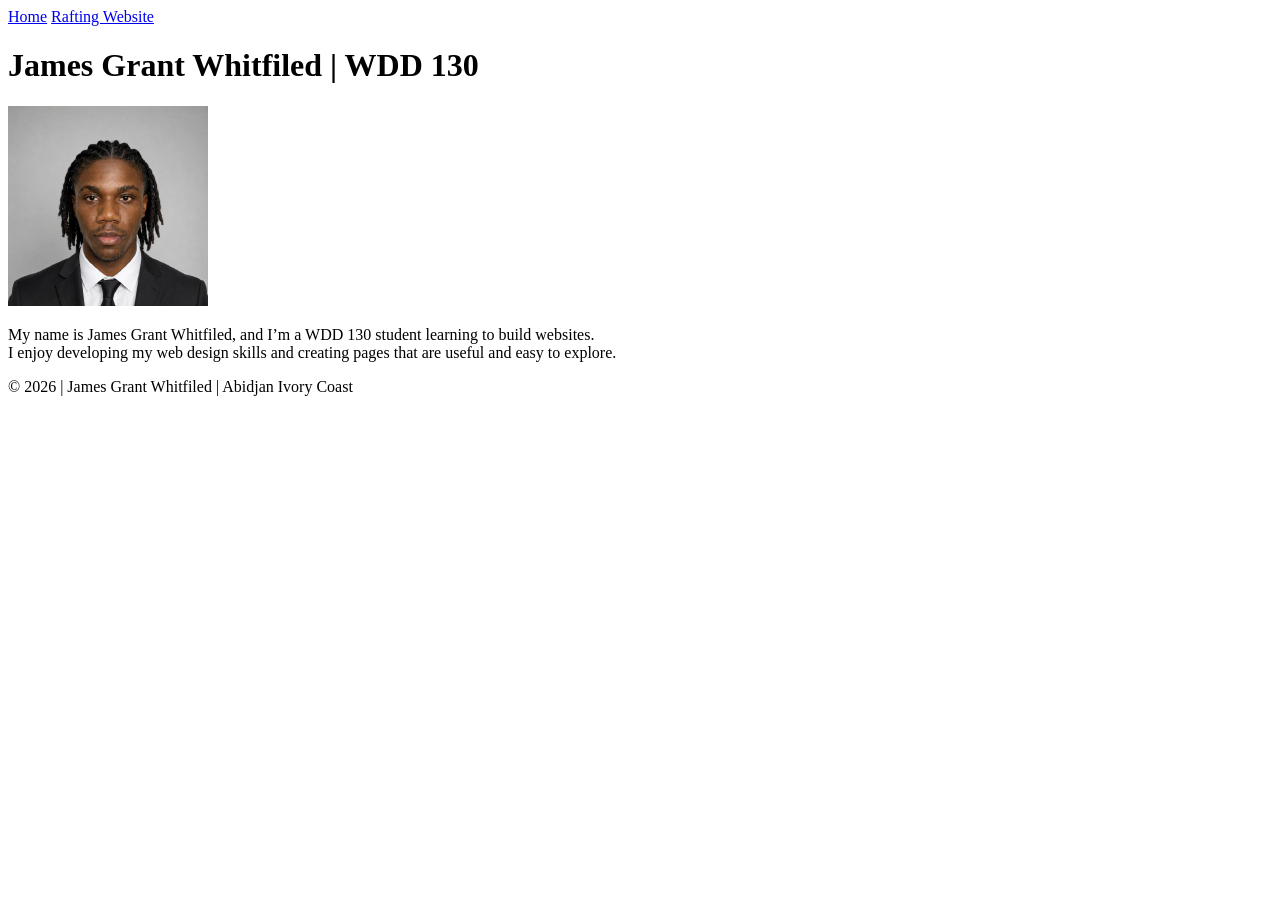
<file: index.html>
<!DOCTYPE html>
<html lang="en">

<head>
    <meta charset="UTF-8">
    <meta name="viewport" content="width=device-width, initial-scale=1.0">
    <title>James Grant Whitfiled | WDD 130</title>
</head>

<body>
    <header>
        <nav>
            <a href="#">Home</a>
            <a href="wwr/">Rafting Website</a>
        </nav>
    </header>
    <main>
        <h1>James Grant Whitfiled | WDD 130</h1>
        <img src="images/profile.jpeg" alt="James Grant profile picture" width="200">
        <p>My name is James Grant Whitfiled, and I’m a WDD 130 student learning to build websites. <br> I enjoy developing my web design skills and creating pages that are useful and easy to explore.</p>
    </main>

    <footer>
        <p>&copy; 2026 | James Grant Whitfiled | Abidjan Ivory Coast</p>
    </footer>
</body>

</html>
</file>
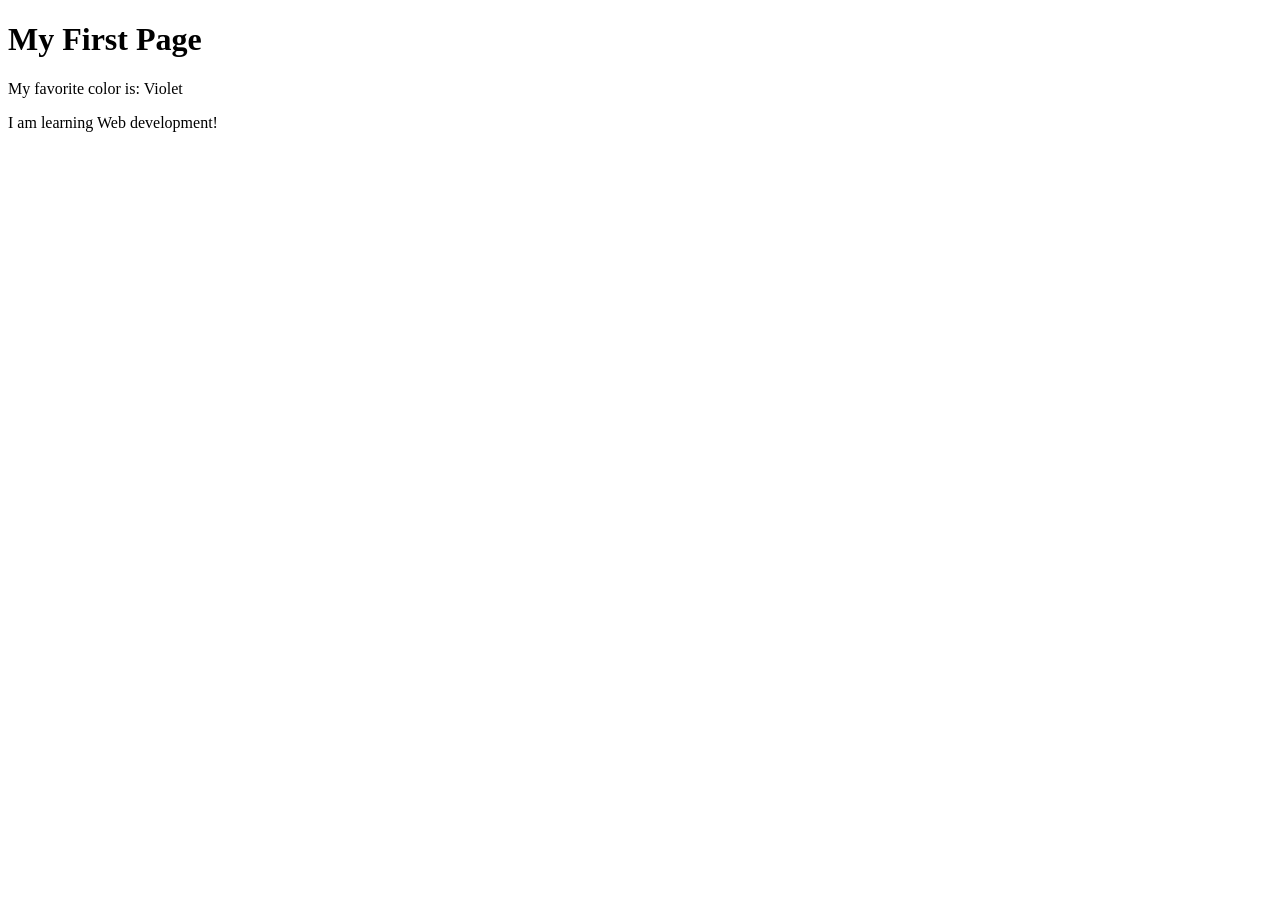
<file: week01/first-page.html>
<!DOCTYPE html>
<html lang="en">

<head>
    <meta charset="UTF-8">
    <meta name="viewport" content="width=device-width, initial-scale=1.0">
    <title>My First Page</title>
</head>

<body>
    <h1>My First Page</h1>
    <p>My favorite color is: Violet</p>
    <p>I am learning Web development!</p>
</body>

</html>
</file>
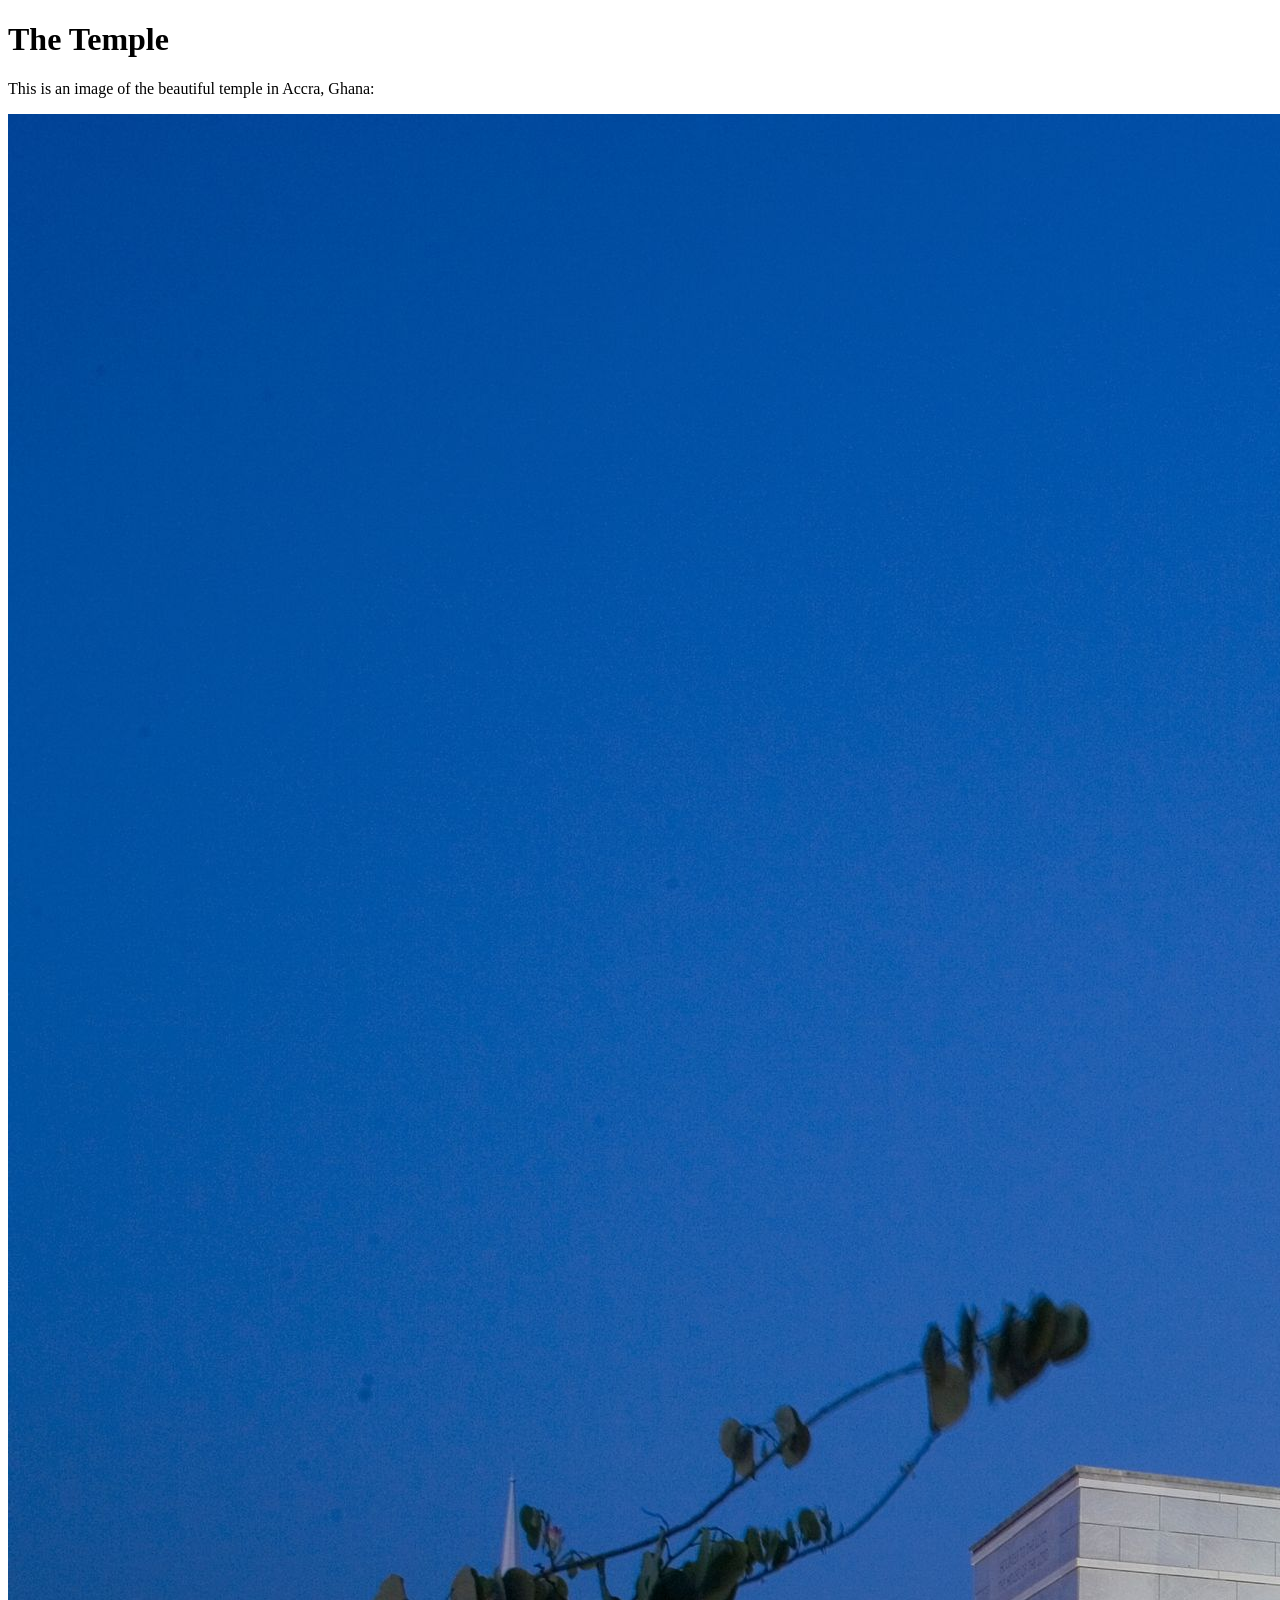
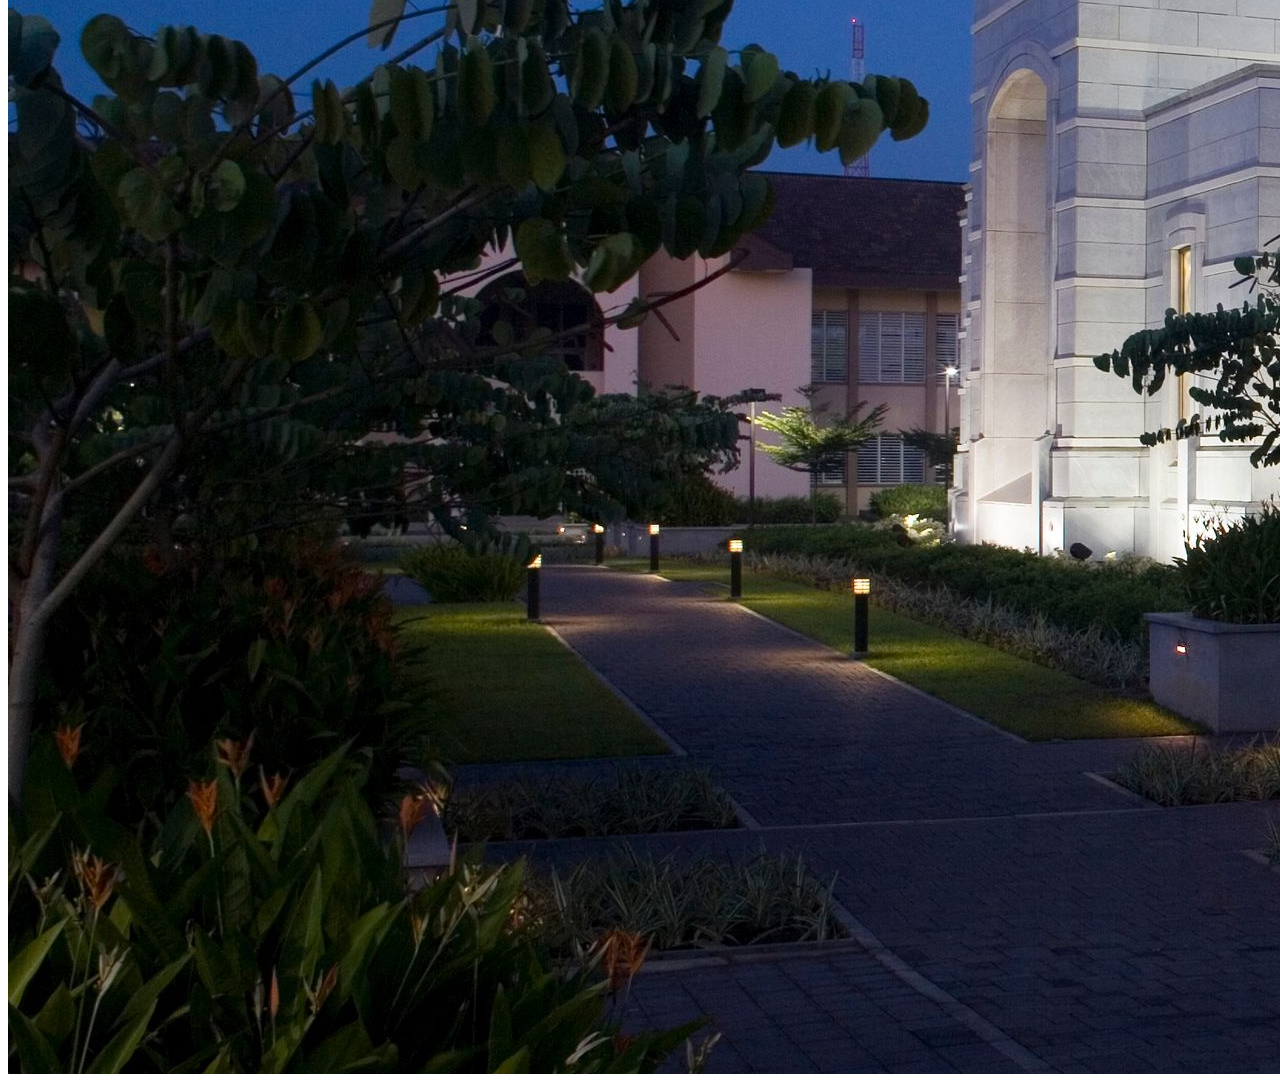
<file: week01/images.html>
<!DOCTYPE html>
<html lang="en">

<head>
    <meta charset="UTF-8">
    <meta name="viewport" content="width=device-width, initial-scale=1.0">
    <title>Temple Image</title>
</head>

<body>
    <h1>The Temple</h1>
    <p>This is an image of the beautiful temple in Accra, Ghana:</p>
    <img src="images/temple-large.jpeg" alt="The Accra Ghana Temple">

</body>

</html>
</file>
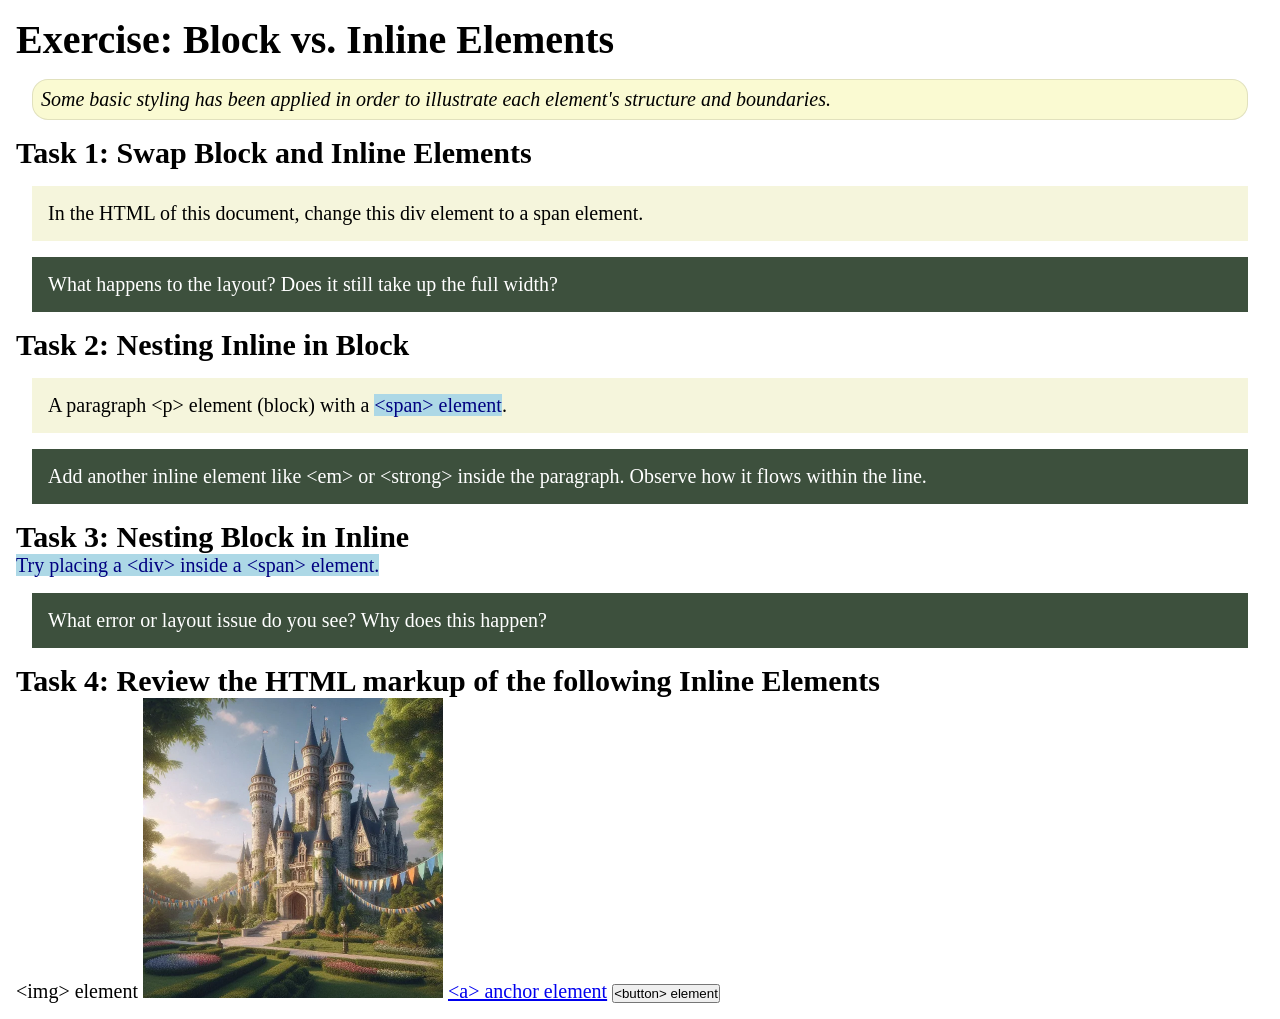
<file: week02/block-vs-inline.html>
<!DOCTYPE html>
<html lang="en">

<head>
    <meta charset="UTF-8">
    <meta name="viewport" content="width=device-width, initial-scale=1.0">
    <title>Exercise: Block vs. Inline Elements</title>
    <link rel="stylesheet" href="styles/block-vs-inline.css">
</head>

<body>
    <main>
        <h1>Exercise: Block vs. Inline Elements</h1>
        <p class="note">Some basic styling has been applied in order to illustrate each element's structure and boundaries.</p>

        <h2>Task 1: Swap Block and Inline Elements</h2>
        <div>In the HTML of this document, change this div element to a span element.</div>

        <p class="question">What happens to the layout? Does it still take up the full width?</p>

        <h2>Task 2: Nesting Inline in Block</h2>
        <p>A paragraph &lt;p&gt; element (block) with a <span>&lt;span&gt; element</span>.</p>
        <p class="question">Add another inline element like &lt;em&gt; or &lt;strong&gt; inside the paragraph. Observe how it flows within the line.</p>

        <h2>Task 3: Nesting Block in Inline</h2>
        <span>Try placing a &lt;div&gt; inside a &lt;span&gt; element.</span>
        <p class="question">What error or layout issue do you see? Why does this happen?</p>

        <h2>Task 4: Review the HTML markup of the following Inline Elements</h2>
        &lt;img&gt; element
        <img src="images/castle.webp" alt="placeholder image (images are inline)" width="300" height="300">
        <a href="https://churchofjesuschrist.org">&lt;a&gt; anchor element</a>
        <button type="button">&lt;button&gt; element</button>
    </main>
</body>

</html>
</file>
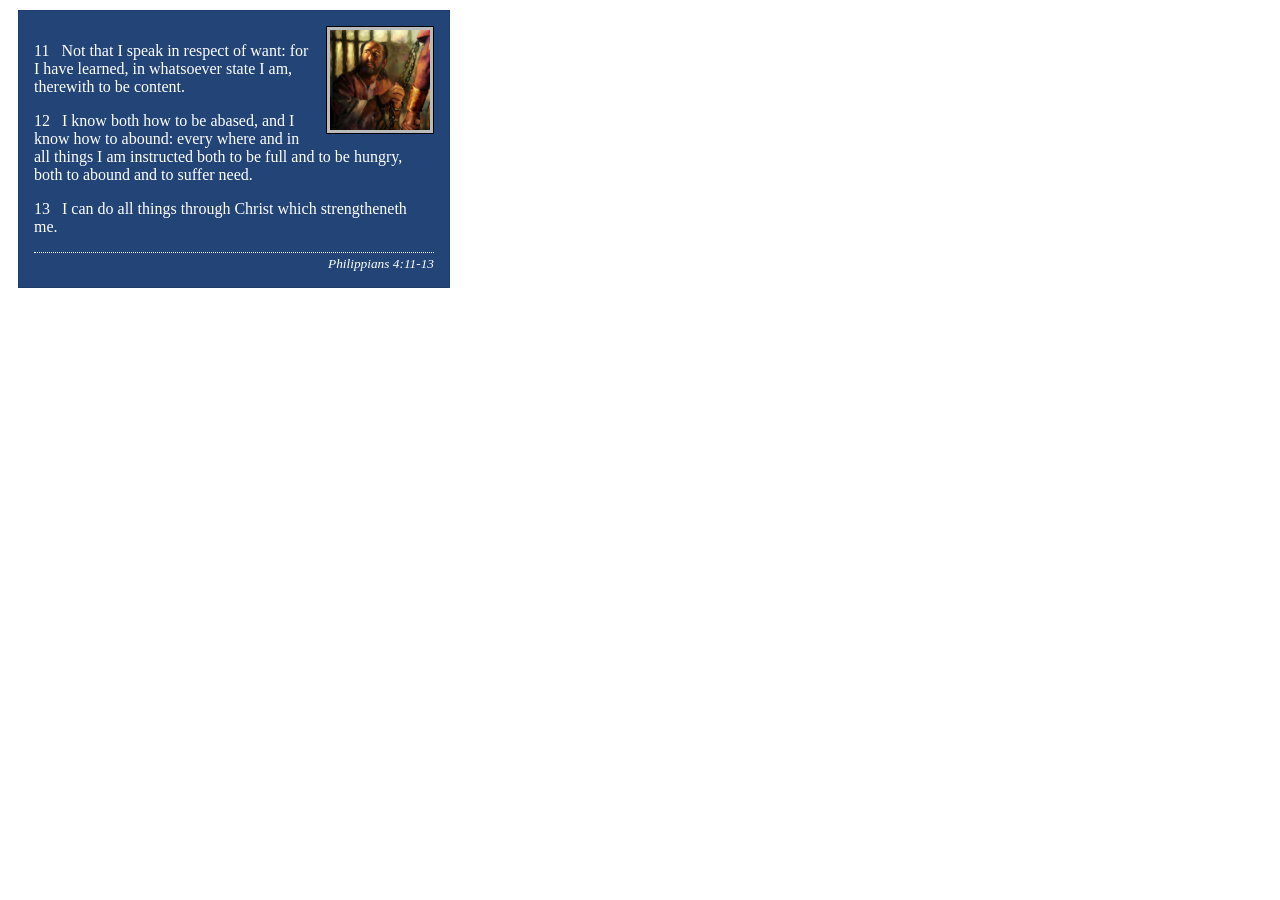
<file: week02/box-model-solution.html>
<!DOCTYPE html>
<html lang="en">

<head>
    <meta charset="UTF-8">
    <meta name="viewport" content="width=device-width, initial-scale=1.0">
    <title>Box Model Activity</title>
    <link rel="stylesheet" href="styles/box-model-solution.css">
</head>

<body>
    <main>
        <div class="callout">
            <img src="images/apostle-paul-imprisoned.webp" alt="Paul the Apostle - Imprisoned in Rome" width="200" height="200">
            <blockquote>
                <p>11 &nbsp; Not that I speak in respect of want: for I have learned, in whatsoever state I am, therewith to be content.</p>
                <p>12 &nbsp; I know both how to be abased, and I know how to abound: every where and in all things I am instructed both to be full and to be hungry, both to abound and to suffer need.</p>
                <p>13 &nbsp; I can do all things through Christ which strengtheneth me.</p>
            </blockquote>
            <cite>Philippians 4:11-13</cite>
        </div>
    </main>
</body>

</html>
</file>
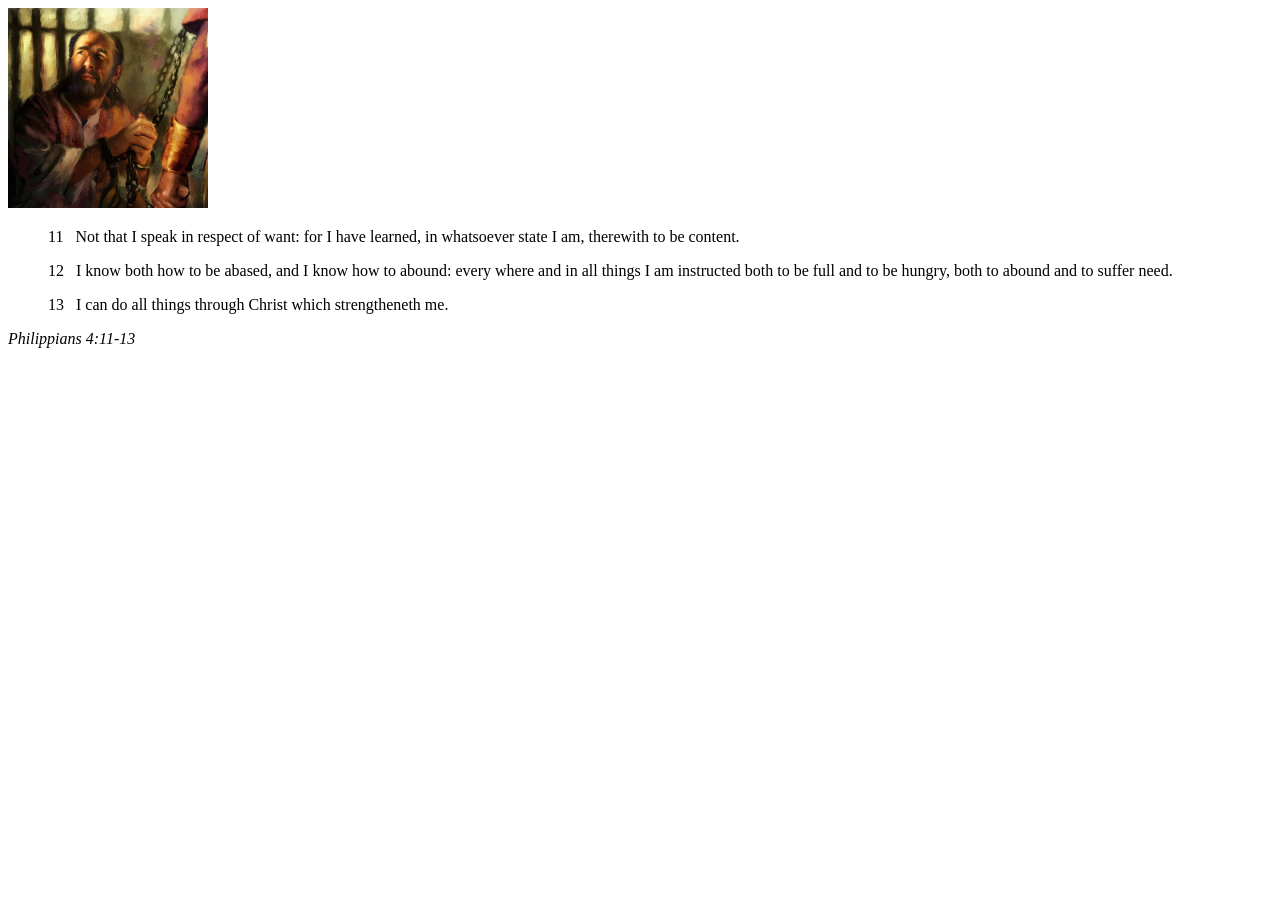
<file: week02/box-model.html>
<!DOCTYPE html>
<html lang="en">

<head>
    <meta charset="UTF-8">
    <meta name="viewport" content="width=device-width, initial-scale=1.0">
    <title>Box Model Activity</title>
</head>

<body>
    <main>
        <div class="callout">
            <img src="images/apostle-paul-imprisoned.webp" alt="Paul the Apostle - Imprisoned in Rome" width="200" height="200">
            <blockquote>
                <p>11 &nbsp; Not that I speak in respect of want: for I have learned, in whatsoever state I am, therewith to be content.</p>
                <p>12 &nbsp; I know both how to be abased, and I know how to abound: every where and in all things I am instructed both to be full and to be hungry, both to abound and to suffer need.</p>
                <p>13 &nbsp; I can do all things through Christ which strengtheneth me.</p>
            </blockquote>
            <cite>Philippians 4:11-13</cite>
        </div>
    </main>
</body>

</html>
</file>
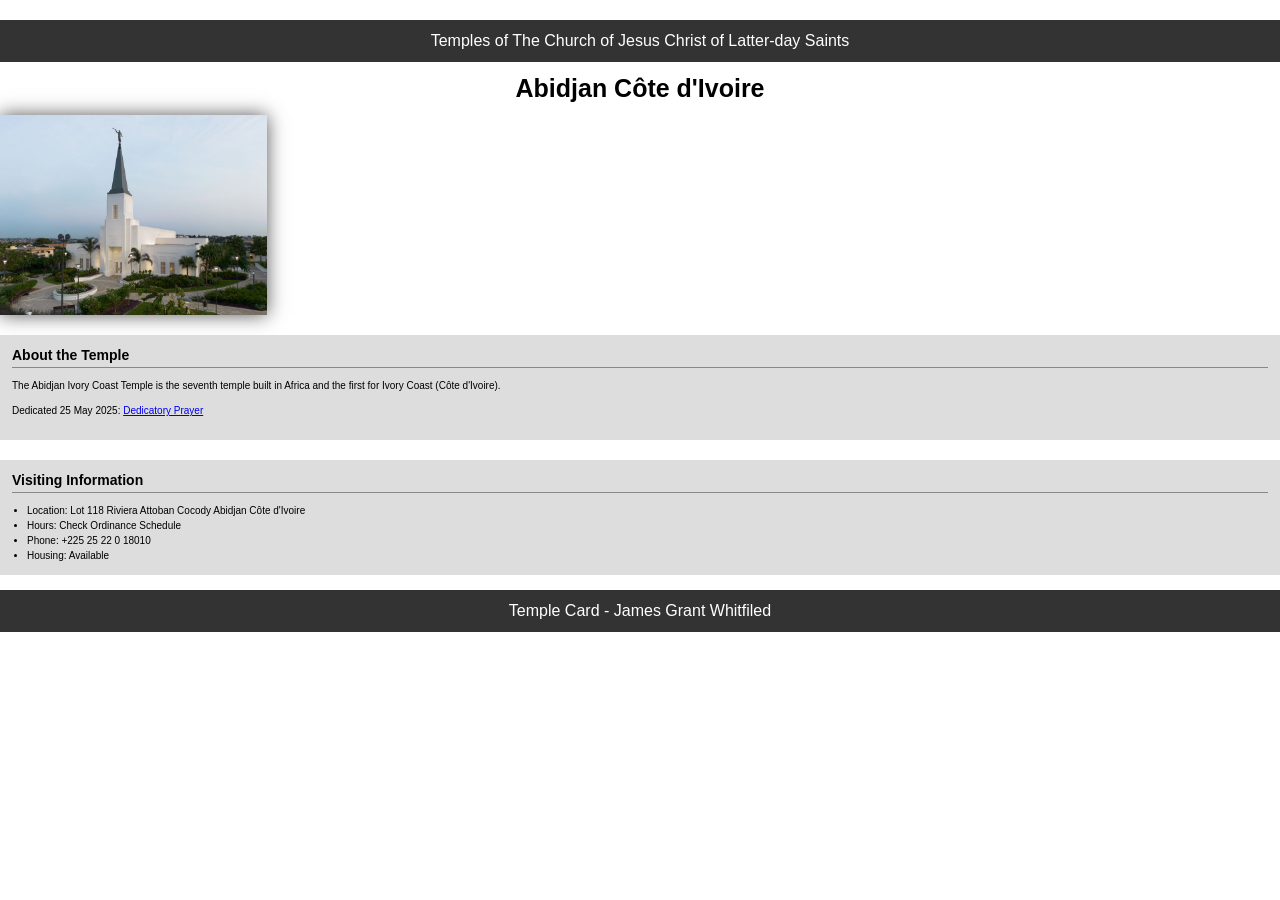
<file: week02/temple.html>
<!DOCTYPE html>
<html lang="en">

<head>
    <meta charset="UTF-8">
    <meta name="viewport" content="width=device-width, initial-scale=1.0">
    <link rel="stylesheet" href="styles/temple.css">
    <title>Temple Card - Abidjan Côte d'Ivoire</title>
</head>

<body>
    <header class="header">
        <p class="header-p">Temples of The Church of Jesus Christ of Latter-day Saints</p>
    </header>
    <main>
        <h1>Abidjan Côte d'Ivoire</h1>
        <picture>
            <img src="images/abidjan-ivory-coast.jpeg" alt="Abidjan Côte d'Ivoire Temple">
        </picture>
        <section>
            <h2>About the Temple</h2>
            <p>The Abidjan Ivory Coast Temple is the seventh temple built in Africa and the first for Ivory Coast (Côte d'Ivoire).</p>
            <p>Dedicated 25 May 2025: <a href="https://www.churchofjesuschrist.org/temples/dedicatory-prayer/abidjan-ivory-coast-temple/2025-05-25?lang=eng" target="_blank" rel="noopener noreferrer">Dedicatory Prayer</a></p>
        </section>
        <section>
            <h2>Visiting Information</h2>
            <ul>
                <li>Location: Lot 118 Riviera Attoban Cocody Abidjan Côte d'Ivoire</li>
                <li>Hours: Check Ordinance Schedule</li>
                <li>Phone: +225 25 22 0 18010</li>
                <li>Housing: Available</li>
            </ul>
        </section>
    </main>
    <footer>
        <p>Temple Card - James Grant Whitfiled</p>
    </footer>
</body>

</html>
</file>
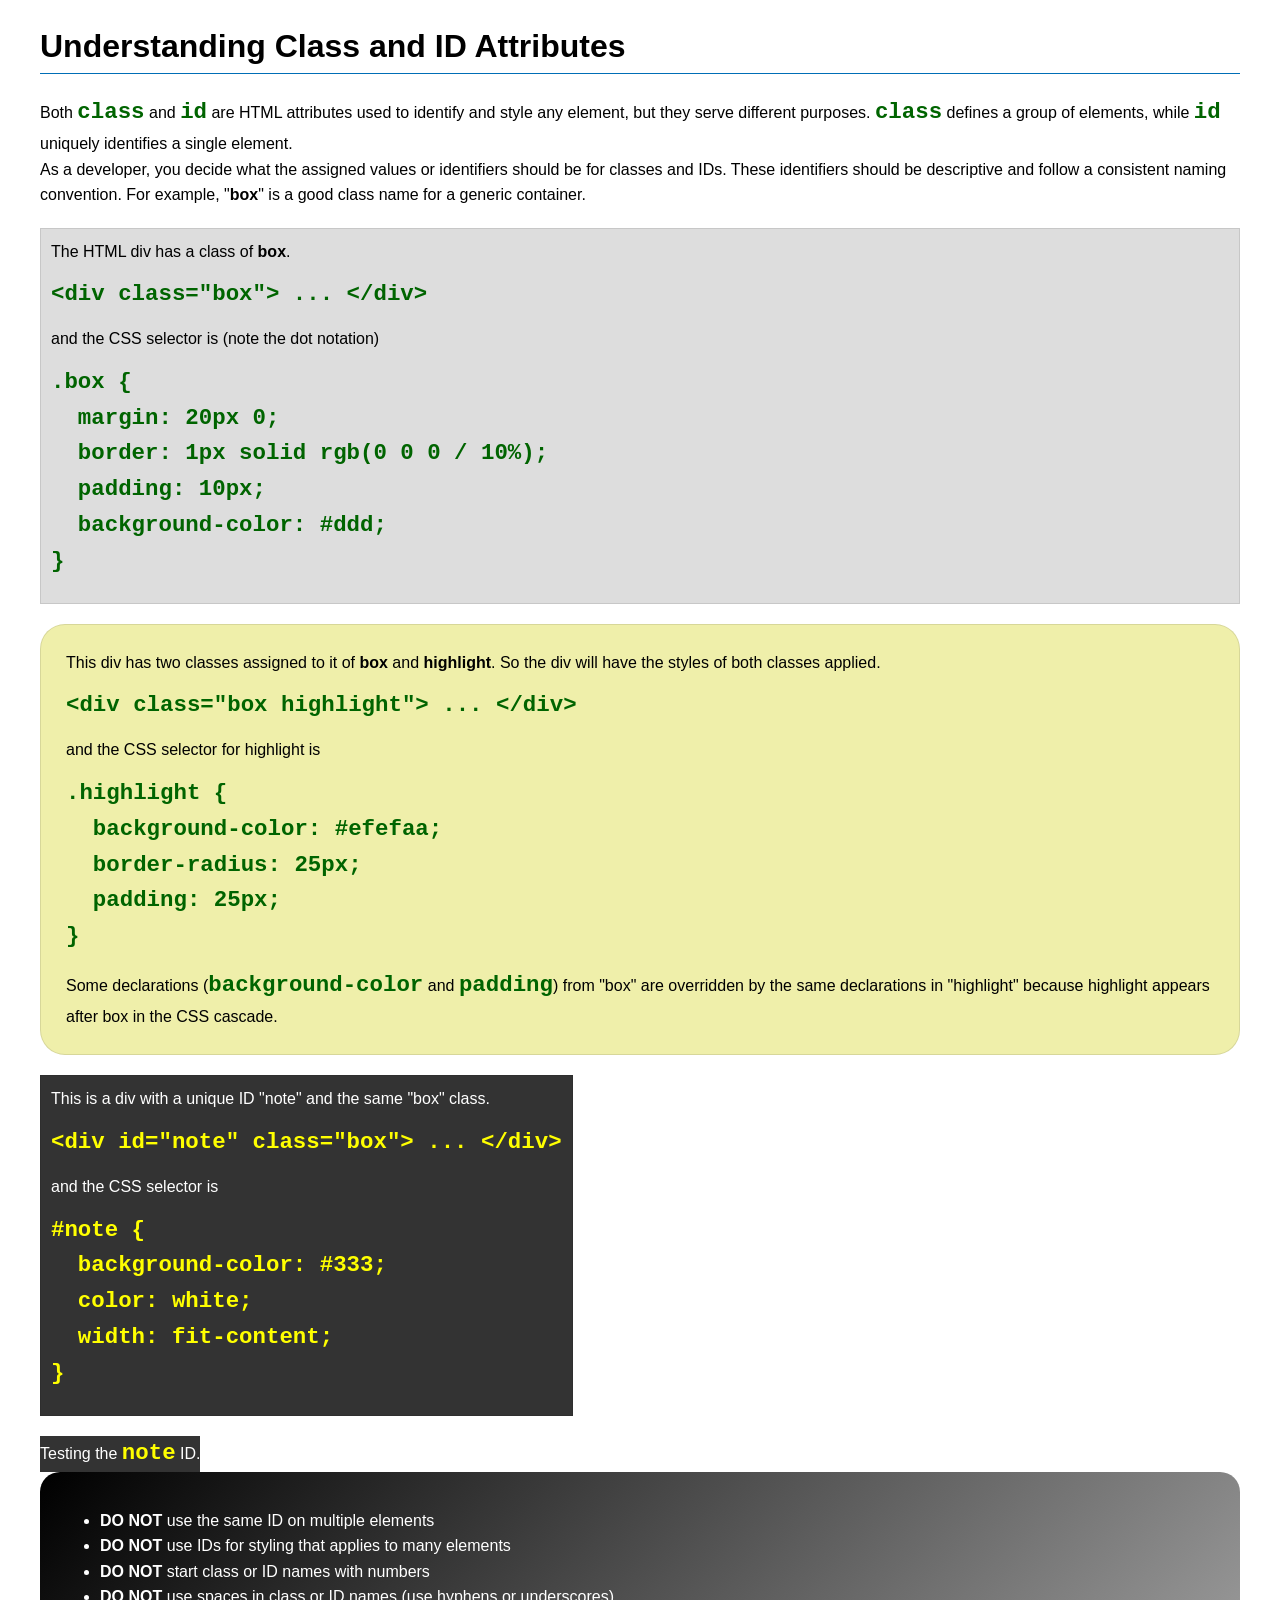
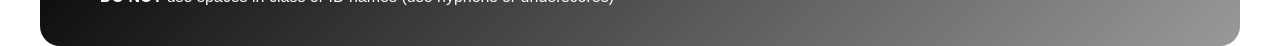
<file: week03/class-and-id.html>
<!DOCTYPE html>
<html lang="en">

<head>
    <meta charset="UTF-8">
    <meta name="viewport" content="width=device-width, initial-scale=1.0">
    <title>Class vs ID Attributes</title>
    <link rel="stylesheet" href="styles/class-and-id.css">
</head>

<body>
    <h1>Understanding Class and ID Attributes</h1>
    <p>Both <code>class</code> and <code>id</code> are HTML attributes used to identify and style any element, but they serve different purposes. <code>class</code> defines a group of elements, while <code>id</code> uniquely identifies a single element.</p>
    <p>As a developer, you decide what the assigned values or identifiers should be for classes and IDs. These identifiers should be descriptive and follow a consistent naming convention. For example, "<strong>box</strong>" is a good class name for a generic container.</p>
    <div class="box">
        <p>The HTML div has a class of <strong>box</strong>.</p>
        <pre><code class="html">&lt;div class="box"&gt; ... &lt;/div&gt;</code></pre>
        and the CSS selector is (note the dot notation)
        <pre><code class="css">.box {
  margin: 20px 0;
  border: 1px solid rgb(0 0 0 / 10%);
  padding: 10px;
  background-color: #ddd; 
}</code></pre>
    </div>

    <div class="box highlight">
        <p>This div has two classes assigned to it of <strong>box</strong> and <strong>highlight</strong>. So the div will have the styles of both classes applied.</p>
        <pre><code class="html">&lt;div class="box highlight"&gt; ... &lt;/div&gt;</code></pre>
        and the CSS selector for highlight is
        <pre><code class="css">.highlight {
  background-color: #efefaa;
  border-radius: 25px;
  padding: 25px;
}</code></pre>
        <p>Some declarations (<code>background-color</code> and <code>padding</code>) from "box" are overridden by the same declarations in "highlight" because highlight appears after box in the CSS cascade.</p>
    </div>

    <div id="note" class="box">
        <p>This is a div with a unique ID "note" and the same "box" class.</p>
        <pre><code class="html">&lt;div id="note" class="box"&gt; ... &lt;/div&gt;</code></pre>
        and the CSS selector is
        <pre><code class="css">#note {
  background-color: #333;
  color: white;
  width: fit-content;
}</code></pre>
    </div>

    <div id="note">
        <p>Testing the <code>note</code> ID.</p>
    </div>

    <section id="best-practice">
        <ul>
            <li><strong>DO NOT</strong> use the same ID on multiple elements</li>
            <li><strong>DO NOT</strong> use IDs for styling that applies to many elements</li>
            <li><strong>DO NOT</strong> start class or ID names with numbers</li>
            <li><strong>DO NOT</strong> use spaces in class or ID names (use hyphens or underscores)</li>
        </ul>
    </section>

</body>

</html>
</file>
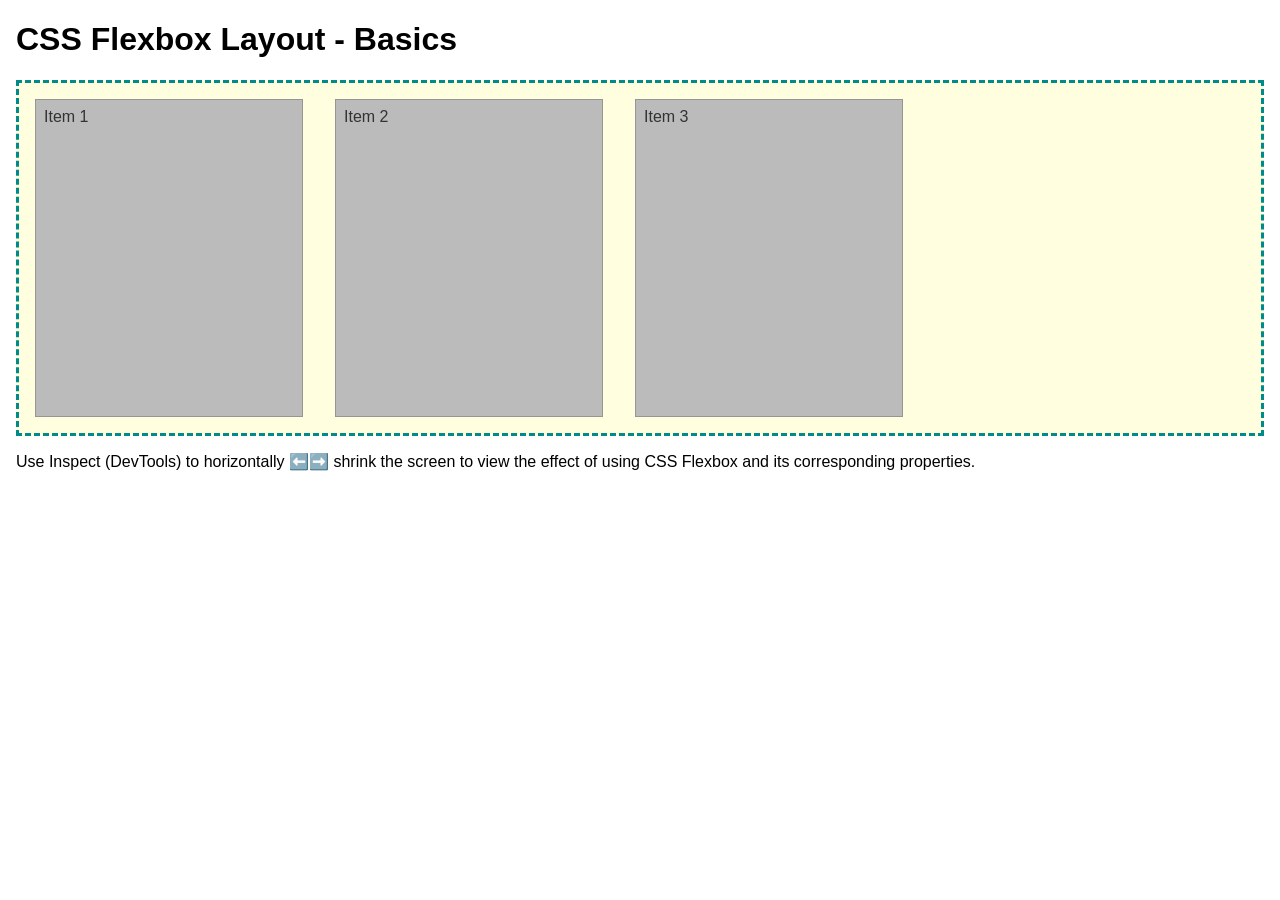
<file: week04/flexbox-layout.html>
<!DOCTYPE html>
<html lang="en">

<head>
    <meta charset="UTF-8">
    <meta name="viewport" content="width=device-width, initial-scale=1.0">
    <title>CSS Flexbox Layout - Basics</title>
    <link rel="stylesheet" href="styles/flexbox.css">
</head>

<body>
    <main>
        <h1>CSS Flexbox Layout - Basics</h1>
        <div class="flex-container">
            <div class="flex-item item1">Item 1</div>
            <div class="flex-item item2">Item 2</div>
            <div class="flex-item item3">Item 3</div>
        </div>
        <p>Use Inspect (DevTools) to horizontally ⬅️➡️ shrink the screen to view the effect of using CSS Flexbox and its corresponding properties.</p>
    </main>
</body>

</html>
</file>
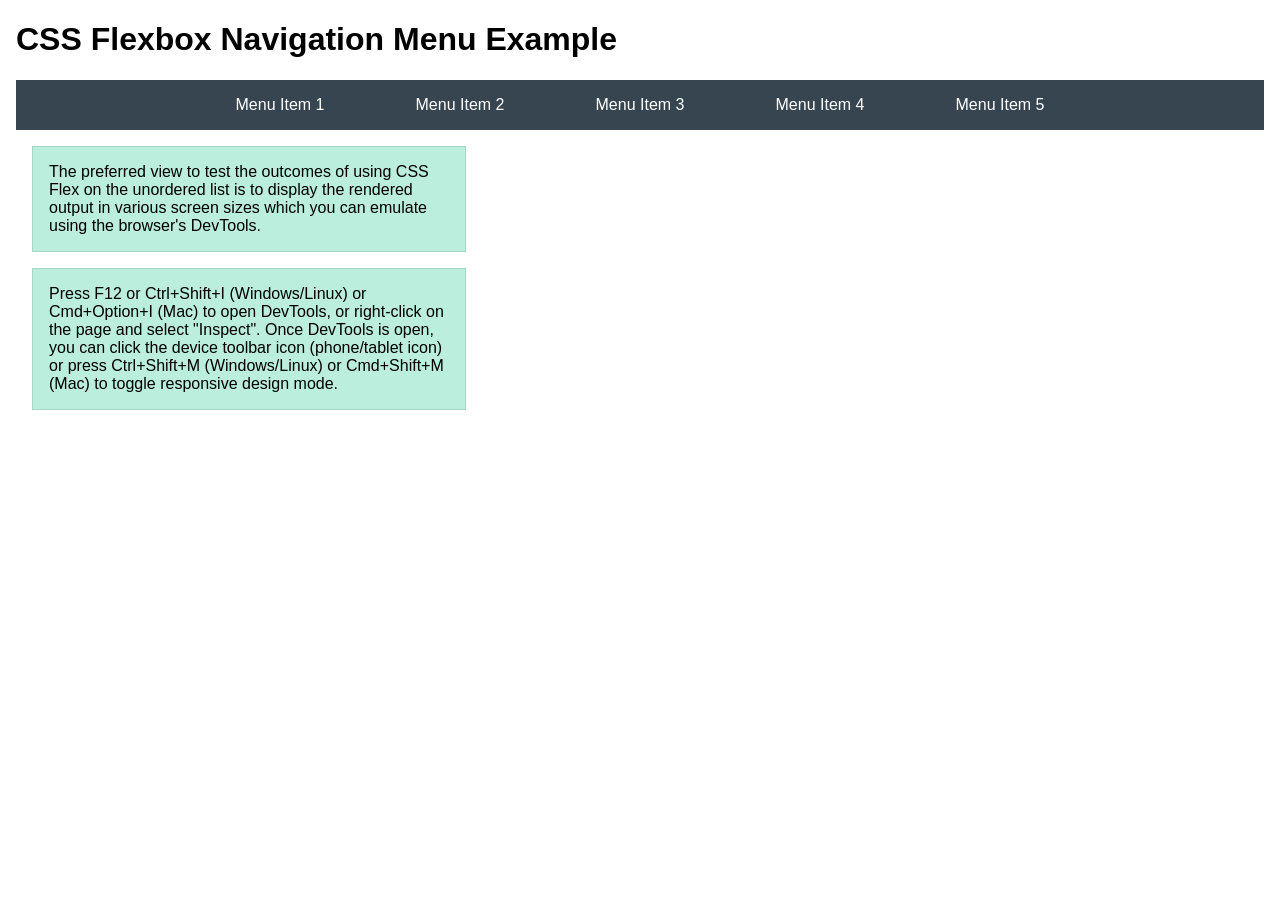
<file: week04/flexbox-menu.html>
<!DOCTYPE html>
<html lang="en">

<head>
    <meta charset="UTF-8">
    <meta name="viewport" content="width=device-width, initial-scale=1.0">
    <title>CSS Flexbox - Navigation Menu</title>
    <link rel="stylesheet" href="styles/flexbox-menu.css">
</head>

<body>
    <main>
        <h1>CSS Flexbox Navigation Menu Example</h1>
        <nav>
            <ul>
                <li><a href="#">Menu Item 1</a></li>
                <li><a href="#">Menu Item 2</a></li>
                <li><a href="#">Menu Item 3</a></li>
                <li><a href="#">Menu Item 4</a></li>
                <li><a href="#">Menu Item 5</a></li>
            </ul>
        </nav>
        <p>The preferred view to test the outcomes of using CSS Flex on the unordered list is to display the rendered output in various screen sizes which you can emulate using the browser's DevTools.</p>

        <p>Press F12 or Ctrl+Shift+I (Windows/Linux) or Cmd+Option+I (Mac) to open DevTools, or right-click on the page and select "Inspect". Once DevTools is open, you can click the device toolbar icon (phone/tablet icon) or press Ctrl+Shift+M (Windows/Linux) or Cmd+Shift+M (Mac) to toggle responsive design mode.</p>
    </main>
</body>

</html>
</file>
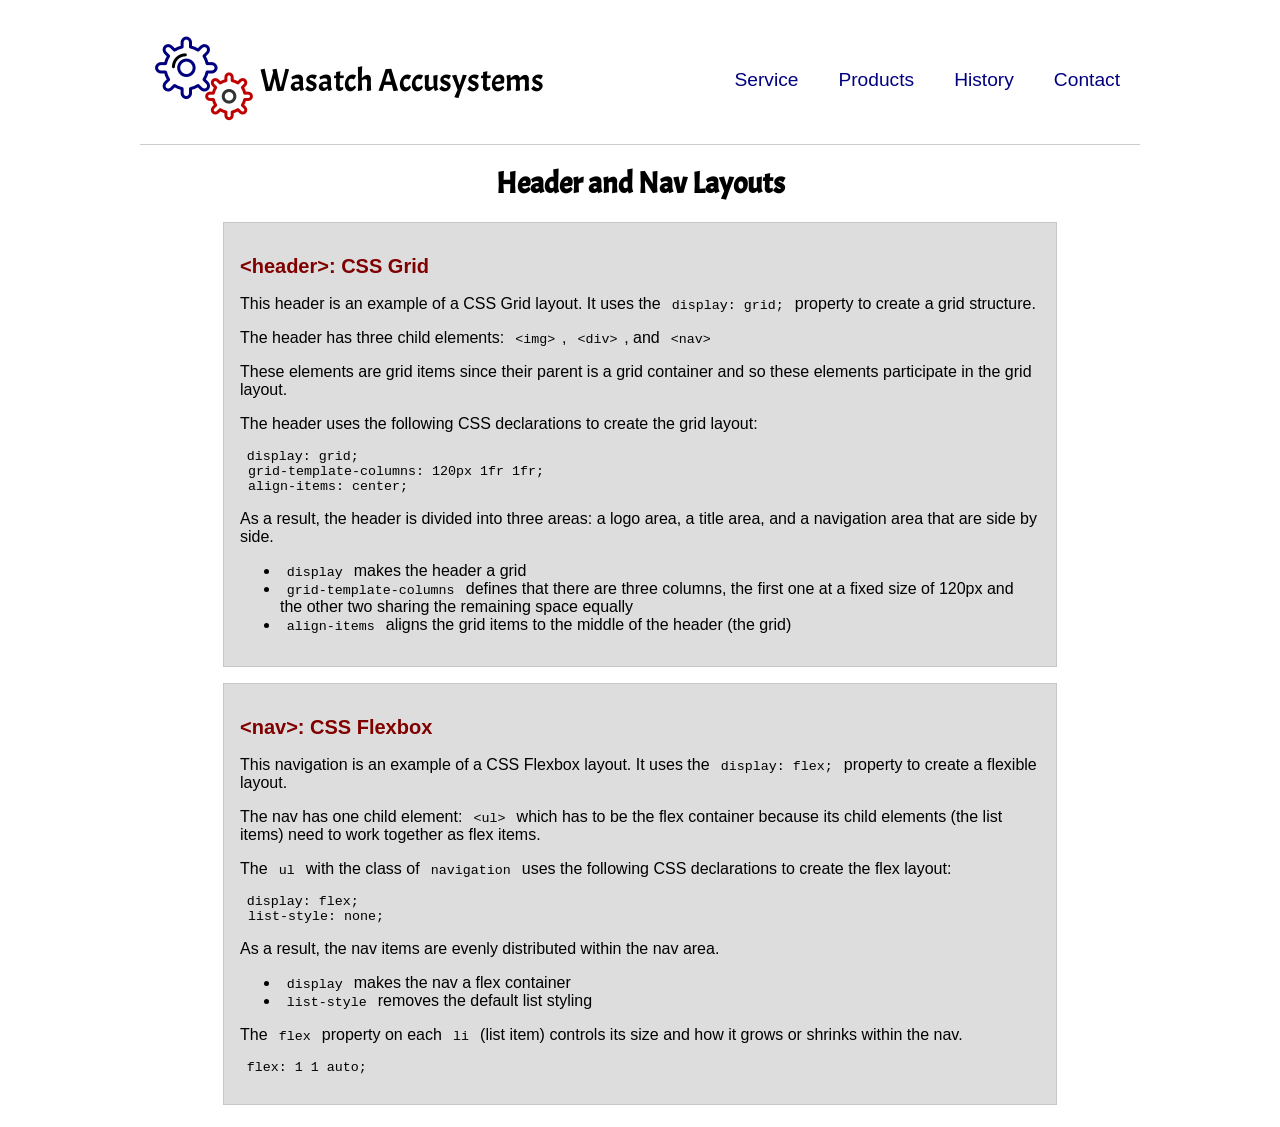
<file: week04/header-layout.html>
<!DOCTYPE html>
<html lang="en">

<head>
    <meta charset="UTF-8">
    <meta name="viewport" content="width=device-width, initial-scale=1.0">
    <title>Header and Nav Layout</title>
    <link rel="stylesheet" href="styles/layout.css">
    <link rel="preconnect" href="https://fonts.googleapis.com">
    <link rel="preconnect" href="https://fonts.gstatic.com" crossorigin>
    <link href="https://fonts.googleapis.com/css2?family=Acme&display=swap" rel="stylesheet">
</head>

<body>
    <header>
        <img src="images/colored-gears.png" alt="Sample Logo">
        <div id="logo">Wasatch Accusystems</div>
        <nav>
            <ul class="navigation">
                <li><a href="#">Service</a></li>
                <li><a href="#">Products</a></li>
                <li><a href="#">History</a></li>
                <li><a href="#">Contact</a></li>
            </ul>
        </nav>
    </header>
    <main>
        <h1>Header and Nav Layouts</h1>
        <section>
            <h2>&lt;header&gt;: CSS Grid</h2>
            <p>This header is an example of a CSS Grid layout. It uses the <code>display: grid;</code> property to create a grid structure.</p>
            <p>The header has three child elements: <code>&lt;img&gt;</code>, <code>&lt;div&gt;</code>, and <code>&lt;nav&gt;</code></p>
            <p>These elements are grid items since their parent is a grid container and so these elements participate in the grid layout.</p>
            <p>The header uses the following CSS declarations to create the grid layout:</p>
            <pre><code>display: grid;
 grid-template-columns: 120px 1fr 1fr;
 align-items: center;</code></pre>

            <p>As a result, the header is divided into three areas: a logo area, a title area, and a navigation area that are side by side.</p>

            <ul>
                <li><code>display</code> makes the header a grid</li>
                <li><code>grid-template-columns</code> defines that there are three columns, the first one at a fixed size of 120px and the other two sharing the remaining space equally</li>
                <li><code>align-items</code> aligns the grid items to the middle of the header (the grid)</li>
            </ul>
        </section>

        <section>
            <h2>&lt;nav&gt;: CSS Flexbox</h2>
            <p>This navigation is an example of a CSS Flexbox layout. It uses the <code>display: flex;</code> property to create a flexible layout.</p>
            <p>The nav has one child element: <code>&lt;ul&gt;</code> which has to be the flex container because its child elements (the list items) need to work together as flex items.</p>
            <p>The <code>ul</code> with the class of <code>navigation</code> uses the following CSS declarations to create the flex layout:</p>
            <pre><code>display: flex;
 list-style: none;</code></pre>

            <p>As a result, the nav items are evenly distributed within the nav area.</p>
            <ul>
                <li><code>display</code> makes the nav a flex container</li>
                <li><code>list-style</code> removes the default list styling</li>
            </ul>

            <p>The <code>flex</code> property on each <code>li</code> (list item) controls its size and how it grows or shrinks within the nav.</p>
            <pre><code>flex: 1 1 auto;</code></pre>
        </section>
    </main>

</body>

</html>
</file>
<file: week02/styles/block-vs-inline.css>
* {
    margin: 0;
    padding: 0;
}

body {
    font-size: 20px;
    margin: 1rem;
}

p,
div {
    background-color: beige;
    margin: 1rem;
    padding: 1rem;
}

span {
    color: navy;
    background-color: lightblue;
}

code {
    margin: 0;
    padding: 0;
    color: green;
    font-size: 1.2rem;
}

.note {
    font-style: italic;
    background-color: lightgoldenrodyellow;
    border-radius: 1rem;
    border: 1px solid rgb(0 0 0 / 10%);
    margin: 1rem;
    padding: .5rem;
}

.question {
    background-color: #3d503d;
    color: #fff;
}
</file>
<file: week02/styles/box-model-solution.css>
.callout {
    max-width: 400px;
    margin: 10px;
    border: 1px solid rgb(0 0 0 / 10%);
    padding: 15px;
    background-color: #247;
    color: #fff;
}

.callout img {
    float: right;
    margin: 0 0 10px 15px;
    border: 1px solid #000;
    padding: 3px;
    background-color: #bbb;
    width: 100px;
    height: auto;
}

blockquote {
    margin: 0;
}

cite {
    display: block;
    border-top: 1px dotted #fff;
    padding-top: 3px;
    text-align: right;
    font-size: smaller;
}
</file>
<file: week02/styles/temple.css>
body {
    font-family: Arial, sans-serif;
    margin: 20px auto;
}

header,
footer {
    background-color: #333;
    color: white;
    margin: 0 auto;
    text-align: center;
    width: 100%;
}

header p,
footer p {
    margin: 0;
    padding: 12px;
}

main {
    margin: 0 auto;
    width: 100%;
    height: 100%;
}

h1 {
    font-size: 25px;
    margin: 12px 0;
    text-align: center;
}

picture img {
    box-shadow: 0 0 18px #555;
    display: block;
    width: 267px;
}

section {
    background-color: #ddd;
    font-size: 10px;
    margin-top: 20px;
    padding: 12px;
}

section h2 {
    border-bottom: 1px solid #888;
    font-size: 14px;
    margin: 0 0 8px;
    padding-bottom: 4px;
}

section p {
    line-height: 1.5;
}

section ul {
    line-height: 1.5;
    margin-bottom: 0;
    padding-left: 15px;
}

footer {
    margin-top: 15px;
}
</file>
<file: week03/styles/class-and-id.css>
body {
    font-family: Arial, sans-serif;
    line-height: 1.6;
    margin: 0;
    padding: 0 40px;
}

h1 {
    border-bottom: 1px solid rgb(0 110 182);
    padding-bottom: 0;
}

p {
    margin: 0;
}

code {
    color: darkgreen;
    font-weight: 700;
    font-size: 1.4rem;
}

/* Class examples - can be reused */
.box {
    margin: 20px 0;
    border: 1px solid rgb(0 0 0 / 10%);
    padding: 10px;
    background-color: #ddd;
    /* this is shorthand for #dddddd */
}

.highlight {
    background-color: #efefaa;
    border-radius: 25px;
    padding: 25px;
}

/* ID examples - should be unique */

#note {
    background-color: #333;
    color: white;
    width: fit-content;
}

#note code {
    color: yellow;
}

#best-practice {
    background: linear-gradient(135deg, #000 0%, #999 100%);
    color: white;
    border-radius: 20px;
    padding: 20px;
}
</file>
<file: week04/styles/flexbox.css>
body {
    font-family: Helvetica, Arial, sans-serif;
    margin: 1rem;
}

.flex-container {
    border: 3px dashed darkcyan;
    background-color: lightyellow;
    display: flex;
    flex-wrap: wrap;
}

.flex-item {
    width: 250px;
    margin: 1rem;
    border: 1px solid rgb(0 0 0 / 20%);
    padding: 0.5rem;
    background-color: #bbb;
    color: #333;
}

.item1 {
    min-height: 100px;
}

.item2 {
    min-height: 200px;
}

.item3 {
    min-height: 300px;
}
</file>
<file: week04/styles/flexbox-menu.css>
body {
    font-family: Helvetica, Arial, sans-serif;
    margin: 1rem;
}

nav {
    background-color: #36454f;
}

nav ul {
    list-style-type: none;
    display: flex;
    flex-wrap: wrap;
    max-width: 900px;
    margin: 0 auto;
    padding: 0;
    justify-content: space-around;
    align-items: center;
}

nav a {
    display: block;
    color: #fff;
    text-align: center;
    padding: 1rem;
    text-decoration: none;
}

p {
    margin: 1rem;
    border: 1px solid rgb(0 0 0 / 10%);
    padding: 1rem;
    background-color: #bed;
    max-width: 400px;
}
</file>
<file: week04/styles/layout.css>
header {
    margin: 1rem auto;
    display: grid;
    grid-template-columns: 120px 1fr 1fr;
    align-items: center;
    border-bottom: 1px solid #ccc;
    max-width: 1000px;
}

.logo img {
    margin: 0 0.25rem 0 1rem;
    width: 64px;
    height: auto;
}

#logo {
    font-size: 2rem;
    font-family: Acme, Arial, sans-serif;
}

.navigation {
    display: flex;
    list-style: none;
}

.navigation li {
    flex: 1 1 auto;
}

.navigation a {
    display: block;
    color: navy;
    padding: 20px;
    text-decoration: none;
    font-size: 1.2rem;
}

.navigation a:hover {
    color: tomato;
    text-decoration: underline;
}

body {
    font-family: Arial, sans-serif;
}

h1 {
    font-size: 1.85rem;
    text-align: center;
    font-family: Acme, Arial, sans-serif;
}

h2 {
    color: maroon;
    font-size: 1.25rem;
}

section {
    margin: 1em auto;
    padding: 1em;
    border: 1px solid rgb(0 0 0 / 10%);
    background-color: #ddd;
    width: min(800px, 100%);
}

code {
    font-family: 'Courier New', Courier, monospace;
    font-size: smaller;
    padding: 0.5em;
}
</file>
